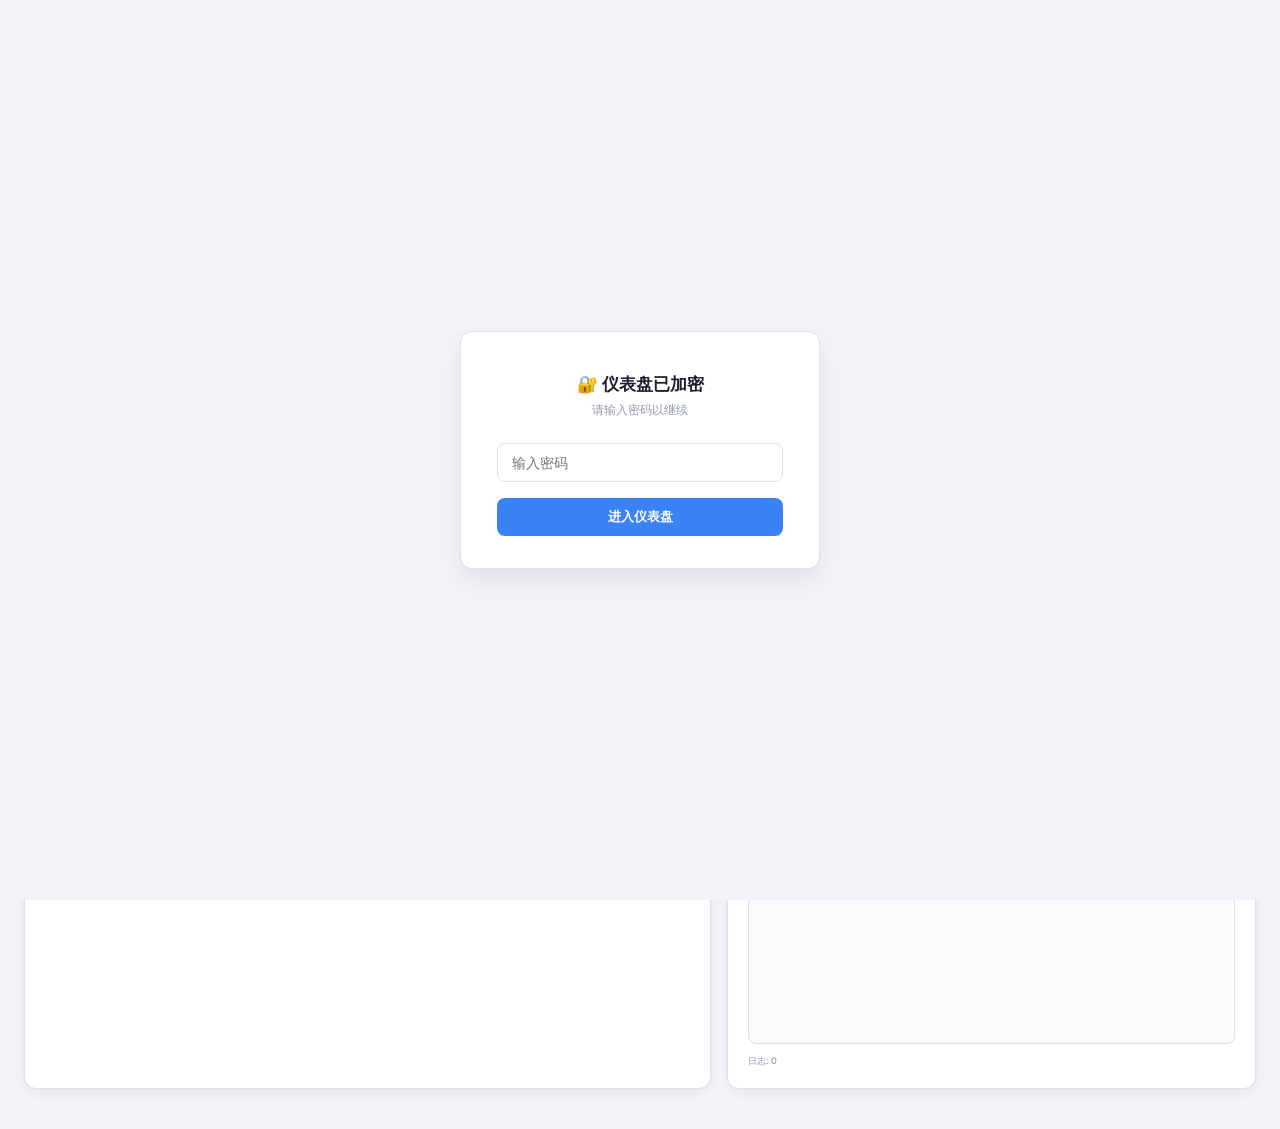
<file: 5min-15min-PTB-bot/static/dashboard.html>
<!doctype html>
<html lang="zh-CN">
<head>
  <meta charset="utf-8">
  <meta name="viewport" content="width=device-width, initial-scale=1">
  <title>BTC 自动交易仪表盘</title>
  <link rel="preconnect" href="https://fonts.googleapis.com">
  <link rel="preconnect" href="https://fonts.gstatic.com" crossorigin>
  <link href="https://fonts.googleapis.com/css2?family=Inter:wght@400;500;600;700;800&family=JetBrains+Mono:wght@400;500;600&display=swap" rel="stylesheet">
  <style>
    *, *::before, *::after { box-sizing: border-box; margin: 0; padding: 0; }
    :root {
      --bg-primary: #f2f4f8;
      --bg-secondary: #ffffff;
      --surface: #ffffff;
      --surface-alt: #f0f2f6;
      --surface-hover: #e8ecf3;
      --border: #dce1ea;
      --border-light: #e6eaf2;
      --text-primary: #1c1f2b;
      --text-secondary: #5e6e85;
      --text-tertiary: #8e9db0;
      --accent: #3b82f6;
      --accent-soft: rgba(59, 130, 246, 0.08);
      --green: #10b981;
      --green-soft: rgba(16, 185, 129, 0.08);
      --red: #ef4444;
      --red-soft: rgba(239, 68, 68, 0.08);
      --yellow: #f59e0b;
      --yellow-soft: rgba(245, 158, 11, 0.08);
      --shadow-sm: 0 1px 2px rgba(0,0,0,0.05);
      --shadow-md: 0 4px 12px rgba(0,0,0,0.05), 0 0 0 1px rgba(0,0,0,0.02);
      --shadow-lg: 0 12px 24px rgba(0,0,0,0.07);
      --radius: 12px;
      --radius-sm: 8px;
    }
    html { font-size: 14px; }
    body {
      font-family: "Inter", "PingFang SC", "Microsoft YaHei", system-ui, sans-serif;
      background: var(--bg-primary);
      color: var(--text-primary);
      min-height: 100vh;
      line-height: 1.5;
    }
    .wrap { max-width: 1440px; margin: 0 auto; padding: 20px 24px 40px; }
    ::-webkit-scrollbar { width: 6px; height: 6px; }
    ::-webkit-scrollbar-track { background: transparent; }
    ::-webkit-scrollbar-thumb { background: var(--border); border-radius: 4px; }
    ::-webkit-scrollbar-thumb:hover { background: var(--border-light); }

    /* Header */
    .header {
      display: flex;
      align-items: center;
      justify-content: space-between;
      flex-wrap: wrap;
      gap: 12px;
      padding: 16px 0 20px;
      border-bottom: 1px solid var(--border);
      margin-bottom: 24px;
    }
    .header-left { display: flex; flex-direction: column; gap: 4px; }
    .header-title {
      font-size: 1.35rem;
      font-weight: 800;
      letter-spacing: -0.03em;
      background: linear-gradient(135deg, #1c1f2b 0%, #3b82f6 100%);
      -webkit-background-clip: text;
      -webkit-text-fill-color: transparent;
    }
    .header-sub {
      font-size: 0.8125rem;
      color: var(--text-secondary);
      font-weight: 500;
    }
    .header-sub span { color: var(--accent); }
    .header-right {
      display: flex;
      align-items: center;
      gap: 12px;
      flex-wrap: wrap;
    }
    .interval-group {
      display: flex;
      background: var(--bg-secondary);
      border: 1px solid var(--border);
      border-radius: 999px;
      padding: 2px;
    }
    .interval-btn {
      border: none;
      background: transparent;
      color: var(--text-tertiary);
      font-family: inherit;
      font-size: 0.8125rem;
      font-weight: 600;
      padding: 6px 14px;
      border-radius: 999px;
      cursor: pointer;
      transition: all 0.15s;
    }
    .interval-btn:hover { color: var(--text-primary); }
    .interval-btn.active {
      background: var(--accent);
      color: #ffffff;
    }
    .interval-btn:disabled { opacity: 0.4; cursor: wait; pointer-events: none; }
    .badge {
      display: inline-flex;
      align-items: center;
      gap: 6px;
      background: var(--surface);
      border: 1px solid var(--border);
      border-radius: 999px;
      padding: 7px 14px;
      font-size: 0.8125rem;
      font-weight: 600;
      color: var(--text-secondary);
    }
    .badge-accent {
      border-color: var(--accent);
      background: var(--accent-soft);
      color: var(--accent);
    }

    /* Grid */
    .grid-3 { display: grid; grid-template-columns: repeat(3, 1fr); gap: 16px; margin-bottom: 16px; }
    .grid-2 { display: grid; grid-template-columns: 1.3fr 1fr; gap: 16px; }
    @media (max-width: 1100px) { .grid-3 { grid-template-columns: 1fr 1fr; } }
    @media (max-width: 860px) { .grid-3, .grid-2 { grid-template-columns: 1fr; } }

    /* Card */
    .card {
      background: var(--surface);
      border: 1px solid var(--border);
      border-radius: var(--radius);
      padding: 18px 20px 20px;
      box-shadow: var(--shadow-md);
    }
    .card-header {
      display: flex;
      align-items: center;
      justify-content: space-between;
      margin-bottom: 14px;
    }
    .card-title {
      font-size: 0.6875rem;
      font-weight: 700;
      letter-spacing: 0.08em;
      text-transform: uppercase;
      color: var(--text-tertiary);
    }
    .card-badge {
      font-size: 0.65rem;
      font-weight: 600;
      padding: 2px 8px;
      border-radius: 999px;
      background: var(--accent-soft);
      color: var(--accent);
    }
    .card-badge-db { background: var(--green-soft); color: var(--green); }
    .card-badge-live { background: var(--yellow-soft); color: var(--yellow); }

    /* Metric grid */
    .metrics { display: grid; gap: 10px; }
    .metrics-2 { grid-template-columns: 1fr 1fr; }
    .metrics-3 { grid-template-columns: 1fr 1fr 1fr; }
    .metrics-4 { grid-template-columns: 1fr 1fr 1fr 1fr; }
    @media (max-width: 600px) {
      .metrics-2, .metrics-3, .metrics-4 { grid-template-columns: 1fr 1fr; }
    }
    .metric {
      background: var(--surface-alt);
      border-radius: var(--radius-sm);
      padding: 12px 14px;
      border: 1px solid var(--border);
    }
    .metric-label {
      font-size: 0.6875rem;
      font-weight: 600;
      color: var(--text-tertiary);
      text-transform: uppercase;
      letter-spacing: 0.04em;
      margin-bottom: 4px;
    }
    .metric-value {
      font-size: 1.25rem;
      font-weight: 700;
      color: var(--text-primary);
      font-family: "JetBrains Mono", monospace;
    }
    .metric-value-sm { font-size: 1rem; }
    .metric-sub {
      font-size: 0.7rem;
      color: var(--text-tertiary);
      margin-top: 2px;
    }
    .text-up { color: var(--green); }
    .text-down { color: var(--red); }
    .text-warn { color: var(--yellow); }
    .text-muted { color: var(--text-tertiary); }

    /* Table */
    .table-wrap {
      overflow-x: auto;
      margin-top: 4px;
      border-radius: var(--radius-sm);
      border: 1px solid var(--border);
    }
    table {
      width: 100%;
      border-collapse: collapse;
      font-size: 0.75rem;
    }
    thead { background: var(--surface-alt); }
    th {
      text-align: left;
      padding: 10px 12px;
      font-weight: 600;
      color: var(--text-tertiary);
      font-size: 0.65rem;
      text-transform: uppercase;
      letter-spacing: 0.06em;
      white-space: nowrap;
      border-bottom: 1px solid var(--border);
    }
    td {
      padding: 9px 12px;
      border-bottom: 1px solid var(--border);
      font-family: "JetBrains Mono", monospace;
      font-size: 0.7rem;
      color: var(--text-secondary);
      white-space: nowrap;
    }
    tr:last-child td { border-bottom: none; }
    tr:hover td { background: var(--surface-hover); }
    .table-empty {
      text-align: center;
      padding: 32px 16px;
      color: var(--text-tertiary);
      font-size: 0.8125rem;
    }

    /* Logs */
    .logs-box {
      height: 320px;
      overflow-y: auto;
      background: #fafbfc;
      border: 1px solid var(--border);
      border-radius: var(--radius-sm);
      padding: 10px 12px;
      font-family: "JetBrains Mono", monospace;
      font-size: 0.7rem;
      line-height: 1.55;
    }
    .log-line { color: var(--text-tertiary); padding: 1px 0; }
    .log-OK, .log-TRADE { color: var(--green); }
    .log-WARN { color: var(--yellow); }
    .log-ERR { color: var(--red); }

    /* Loading skeleton */
    .loading { color: var(--text-tertiary); font-size: 0.75rem; }
    .pulse { animation: pulse 1.5s ease-in-out infinite; }
    @keyframes pulse { 0%, 100% { opacity: 0.4; } 50% { opacity: 0.8; } }

    /* Count badge */
    .count-badge {
      font-size: 0.65rem;
      color: var(--text-tertiary);
      font-weight: 500;
    }

    /* ── 登录遮罩 ── */
    .login-overlay {
      position: fixed; inset: 0; z-index: 9999;
      background: var(--bg-primary);
      display: flex; align-items: center; justify-content: center;
    }
    .login-box {
      background: var(--surface);
      border: 1px solid var(--border);
      border-radius: var(--radius);
      padding: 40px 36px 32px;
      width: 360px; max-width: 90vw;
      box-shadow: var(--shadow-lg);
      text-align: center;
    }
    .login-box h2 {
      font-size: 1.2rem; font-weight: 700; margin-bottom: 4px;
    }
    .login-box p {
      color: var(--text-tertiary); font-size: 0.85rem; margin-bottom: 24px;
    }
    .login-box input {
      width: 100%; padding: 10px 14px;
      border: 1px solid var(--border); border-radius: var(--radius-sm);
      font-size: 1rem; font-family: inherit;
      outline: none; transition: border-color 0.15s;
    }
    .login-box input:focus { border-color: var(--accent); }
    .login-box .login-err {
      color: var(--red); font-size: 0.8rem; margin-top: 8px; display: none;
    }
    .login-box button {
      margin-top: 16px; width: 100%; padding: 10px;
      background: var(--accent); color: #fff; border: none;
      border-radius: var(--radius-sm); font-size: 0.95rem;
      font-weight: 600; cursor: pointer; font-family: inherit;
      transition: opacity 0.15s;
    }
    .login-box button:hover { opacity: 0.85; }
    .login-box button:disabled { opacity: 0.5; cursor: not-allowed; }
    .login-hidden { display: none !important; }

    /* ── 页面标签导航 ── */
    .page-nav {
      display: flex; gap: 4px;
      margin-bottom: 20px;
      background: var(--surface);
      border: 1px solid var(--border);
      border-radius: var(--radius);
      padding: 4px;
      box-shadow: var(--shadow-sm);
    }
    .page-nav-btn {
      flex: 1;
      border: none; background: transparent;
      font-family: inherit; font-size: 0.8125rem; font-weight: 600;
      padding: 10px 16px;
      border-radius: calc(var(--radius-sm) - 2px);
      cursor: pointer;
      color: var(--text-tertiary);
      transition: all 0.15s;
    }
    .page-nav-btn:hover { color: var(--text-primary); background: var(--surface-hover); }
    .page-nav-btn.active {
      background: var(--accent);
      color: #ffffff;
      box-shadow: var(--shadow-sm);
    }
    .page { display: none; }
    .page.page-active { display: block; }

    /* ── 策略说明卡片 ── */
    .strat-grid { display: grid; grid-template-columns: 1fr 1fr; gap: 16px; margin-bottom: 16px; }
    @media (max-width: 700px) { .strat-grid { grid-template-columns: 1fr; } }
    .strat-card {
      background: var(--surface);
      border: 1px solid var(--border);
      border-radius: var(--radius);
      padding: 18px 20px 20px;
      box-shadow: var(--shadow-md);
    }
    .strat-card h3 {
      font-size: 0.75rem; font-weight: 700;
      letter-spacing: 0.06em; text-transform: uppercase;
      color: var(--accent); margin-bottom: 12px;
    }
    .strat-card p, .strat-card li {
      font-size: 0.8rem; color: var(--text-secondary); line-height: 1.6;
    }
    .strat-card ul { padding-left: 16px; }
    .strat-card li { margin-bottom: 4px; }
    .strat-card .param {
      display: inline-block;
      background: var(--surface-alt);
      border: 1px solid var(--border);
      border-radius: 4px;
      padding: 1px 6px;
      font-family: "JetBrains Mono", monospace;
      font-size: 0.7rem;
      color: var(--text-primary);
    }

    /* ── 筛选按钮 ── */
    .filter-group {
      display: flex; gap: 6px; flex-wrap: wrap; margin-bottom: 12px;
    }
    .filter-btn {
      border: 1px solid var(--border);
      background: var(--bg-secondary);
      color: var(--text-tertiary);
      font-family: inherit; font-size: 0.75rem; font-weight: 600;
      padding: 5px 14px; border-radius: 999px; cursor: pointer;
      transition: all 0.12s;
    }
    .filter-btn:hover { color: var(--text-primary); border-color: var(--text-tertiary); }
    .filter-btn.active {
      background: var(--accent); color: #fff; border-color: var(--accent);
    }

    /* ── 统计概览条 ── */
    .summary-bar {
      display: flex; gap: 16px; flex-wrap: wrap;
      margin-bottom: 14px;
      padding: 12px 16px;
      background: var(--surface-alt);
      border: 1px solid var(--border);
      border-radius: var(--radius-sm);
    }
    .summary-item {
      font-size: 0.75rem;
      color: var(--text-secondary);
    }
    .summary-item strong {
      font-family: "JetBrains Mono", monospace;
      color: var(--text-primary);
      margin-left: 4px;
    }
  </style>
</head>
<body>

<!-- ======== 登录遮罩 ======== -->
<div class="login-overlay" id="loginOverlay">
  <div class="login-box">
    <h2>🔐 仪表盘已加密</h2>
    <p>请输入密码以继续</p>
    <input type="password" id="loginPwd" placeholder="输入密码" autocomplete="off">
    <div class="login-err" id="loginErr">密码错误，请重试</div>
    <button id="loginBtn">进入仪表盘</button>
  </div>
</div>

<div class="wrap">

  <!-- ======== HEADER ======== -->
  <header class="header">
    <div class="header-left">
      <div class="header-title">Polymarket BTC 自动交易</div>
      <div class="header-sub">市场: <a id="marketSlug" href="#" target="_blank" style="color:var(--accent);text-decoration:none">-</a> &middot; <span id="simMode"></span>
      docker: bot-ptb 文件夹:5min-15min-PTB-bot
      </div>
    </div>
    <div class="header-right">
      <div class="interval-group" role="group" aria-label="周期切换">
        <button type="button" class="interval-btn" data-min="5">5m</button>
        <button type="button" class="interval-btn" data-min="15">15m</button>
      </div>
      <span class="badge badge-accent" id="walletBalance">余额 --</span>
      <span class="badge" id="updatedAt">更新 --</span>
    </div>
  </header>

  <!-- ======== 页面导航 ======== -->
  <nav class="page-nav" id="pageNav">
    <button type="button" class="page-nav-btn active" data-page="home">首页</button>
    <button type="button" class="page-nav-btn" data-page="trades">交易记录</button>
    <button type="button" class="page-nav-btn" data-page="stats">统计分析</button>
    <button type="button" class="page-nav-btn" data-page="balance">余额变动</button>
  </nav>

  <!-- ======== 首页 ======== -->
  <div id="page-home" class="page page-active">

  <!-- ======== TOP ROW: Account | Stats | Market ======== -->
  <div class="grid-3">

    <!-- 账户总览 (DB) -->
    <section class="card">
      <div class="card-header">
        <span class="card-title">账户总览</span>
        <span class="card-badge card-badge-db">DB</span>
      </div>
      <div class="metrics metrics-2" id="accountOverview">
        <div class="metric"><div class="metric-label">余额</div><div class="metric-value" id="accBalance">--</div></div>
        <div class="metric"><div class="metric-label">总权益</div><div class="metric-value" id="accEquity">--</div></div>
        <div class="metric"><div class="metric-label">已实现盈亏</div><div class="metric-value metric-value-sm" id="accRealizedPnl">--</div></div>
        <div class="metric"><div class="metric-label">累计盈亏</div><div class="metric-value metric-value-sm" id="accCumulativePnl">--</div></div>
      </div>
    </section>

    <!-- 交易统计 (DB) -->
    <section class="card">
      <div class="card-header">
        <span class="card-title">交易统计</span>
        <span class="card-badge card-badge-db">DB</span>
      </div>
      <div class="metrics metrics-2" id="tradeStats">
        <div class="metric"><div class="metric-label">总交易</div><div class="metric-value" id="tsTotal">--</div></div>
        <div class="metric"><div class="metric-label">胜率</div><div class="metric-value" id="tsWinRate">--</div></div>
        <div class="metric"><div class="metric-label">总盈亏</div><div class="metric-value metric-value-sm" id="tsTotalPnl">--</div></div>
        <div class="metric"><div class="metric-label">平均盈亏</div><div class="metric-value metric-value-sm" id="tsAvgPnl">--</div></div>
      </div>
    </section>

    <!-- 实时市场 (SSE Live) -->
    <section class="card">
      <div class="card-header">
        <span class="card-title">实时市场</span>
        <span class="card-badge card-badge-live">LIVE</span>
      </div>
      <div class="metrics metrics-3" id="liveMarket">
        <div class="metric"><div class="metric-label">PTB</div><div class="metric-value metric-value-sm" id="mktPtb">--</div></div>
        <div class="metric"><div class="metric-label">Chainlink BTC</div><div class="metric-value metric-value-sm" id="mktChainlink">--</div></div>
        <div class="metric"><div class="metric-label">Binance BTC</div><div class="metric-value metric-value-sm" id="mktBinance">--</div></div>
        <div class="metric"><div class="metric-label">价差 (BTC-PTB)</div><div class="metric-value metric-value-sm" id="mktDiff">--</div></div>
        <div class="metric"><div class="metric-label">UP 价格</div><div class="metric-value metric-value-sm" id="mktUpPrice">--</div></div>
        <div class="metric"><div class="metric-label">DOWN 价格</div><div class="metric-value metric-value-sm" id="mktDownPrice">--</div></div>
      </div>
    </section>

  </div>

  <!-- ======== 策略说明 ======== -->
  <div class="strat-grid">
    <div class="strat-card">
      <h3>开仓条件</h3>
      <p>系统监控 BTC 与 PTB（Price To Beat）之间的价差，当价差偏离超过阈值且 UP/DOWN 代币概率在设定范围内时自动开仓。共 4 组独立条件，任意一组满足即触发：</p>
      <ul style="margin-top:8px">
        <li><span class="param">C1</span> 回溯 <strong>120</strong> 秒 · 价差 <strong>≥30</strong> 基点 · 概率 80%–92%</li>
        <li><span class="param">C2</span> 回溯 <strong>120</strong> 秒 · 价差 <strong>≥30</strong> 基点 · 概率 80%–92%</li>
        <li><span class="param">C3</span> 回溯 <strong>60</strong> 秒 · 价差 <strong>≥50</strong> 基点 · 概率 80%–92%</li>
        <li><span class="param">C4</span> 回溯 <strong>60</strong> 秒 · 价差 <strong>≥50</strong> 基点 · 概率 80%–92%</li>
      </ul>
      <p style="margin-top:8px">方向选择：BTC 价格低于 PTB 时买入 UP，高于 PTB 时买入 DOWN。</p>
    </div>
    <div class="strat-card">
      <h3>平仓逻辑</h3>
      <ul>
        <li><strong>止盈 (Take Profit)</strong> — 当代币概率上涨至 <span class="param">TAKE_PROFIT_CAP</span>（默认 99%）或盈亏比达到 <span class="param">TAKE_PROFIT_RR</span>（默认 1.0）时自动卖出平仓。</li>
        <li style="margin-top:8px"><strong>止损 (Stop Loss)</strong> — 当代币概率下跌至 <span class="param">STOP_LOSS_PROB_PCT</span>（默认 15%）以下时触发止损卖出，控制单笔最大亏损。</li>
        <li style="margin-top:8px"><strong>自动赎回 (Auto-Redeem)</strong> — 持仓到期后，获胜方向代币自动通过 Builder Relayer 赎回为 USDC。</li>
        <li style="margin-top:8px"><strong>模拟模式</strong> — 开启后不下真实订单，成交按盘口价格模拟，用于策略验证。</li>
      </ul>
    </div>
  </div>

  <!-- ======== BOTTOM ROW: Trades | Logs ======== -->
  <div class="grid-2">

    <!-- 交易记录 (DB) -->
    <section class="card">
      <div class="card-header">
        <span class="card-title">交易记录</span>
        <span class="card-badge card-badge-db">DB</span>
      </div>
      <div class="table-wrap">
        <table>
          <thead>
            <tr>
              <th>时间</th>
              <th>方向</th>
              <th>操作</th>
              <th>入价</th>
              <th>出价</th>
              <th>金额</th>
              <th>数量</th>
              <th>盈亏</th>
              <th>累计盈亏</th>
              <th>价差</th>
              <th>状态</th>
              <th>结果</th>
              <th>原因</th>
            </tr>
          </thead>
          <tbody id="tradesBody">
            <tr><td colspan="13" class="table-empty">加载中...</td></tr>
          </tbody>
        </table>
      </div>
      <div style="display:flex;justify-content:space-between;align-items:center;margin-top:10px;">
        <span class="count-badge" id="tradesCount">记录: 0</span>
        <span class="count-badge" id="tradesDbLabel">SQLite</span>
      </div>
    </section>

    <!-- 实时日志 -->
    <section class="card">
      <div class="card-header">
        <span class="card-title">实时日志</span>
        <span class="card-badge card-badge-live">LIVE</span>
      </div>
      <div class="logs-box" id="logsBox"></div>
      <div style="display:flex;justify-content:space-between;align-items:center;margin-top:10px;">
        <span class="count-badge" id="logCount">日志: 0</span>
      </div>
    </section>

  </div> <!-- /grid-2 -->

  </div> <!-- /page-home -->

  <!-- ======== 交易记录页 ======== -->
  <div id="page-trades" class="page">
    <section class="card">
      <div class="card-header">
        <span class="card-title">交易记录</span>
        <span class="card-badge card-badge-db">DB</span>
      </div>
      <div class="summary-bar">
        <span class="summary-item">总交易: <strong id="thTotal">-</strong></span>
        <span class="summary-item">总盈亏: <strong id="thTotalPnl">-</strong></span>
        <span class="summary-item">胜率: <strong id="thWinRate">-</strong></span>
        <span class="summary-item">最大盈利: <strong id="thMaxWin">-</strong></span>
        <span class="summary-item">最大亏损: <strong id="thMaxLoss">-</strong></span>
      </div>
      <div class="filter-group">
        <button type="button" class="filter-btn active" data-filter="side" data-val="all">全部方向</button>
        <button type="button" class="filter-btn" data-filter="side" data-val="UP">UP</button>
        <button type="button" class="filter-btn" data-filter="side" data-val="DOWN">DOWN</button>
        <span style="width:12px"></span>
        <button type="button" class="filter-btn active" data-filter="result" data-val="all">全部结果</button>
        <button type="button" class="filter-btn" data-filter="result" data-val="win">赢</button>
        <button type="button" class="filter-btn" data-filter="result" data-val="loss">亏</button>
      </div>
      <div class="table-wrap">
        <table>
          <thead>
            <tr>
              <th>时间</th>
              <th>方向</th>
              <th>操作</th>
              <th>入价</th>
              <th>出价</th>
              <th>金额</th>
              <th>数量</th>
              <th>盈亏</th>
              <th>累计盈亏</th>
              <th>价差</th>
              <th>状态</th>
              <th>结果</th>
              <th>原因</th>
            </tr>
          </thead>
          <tbody id="thBody">
            <tr><td colspan="13" class="table-empty">加载中...</td></tr>
          </tbody>
        </table>
      </div>
      <div style="display:flex;justify-content:space-between;align-items:center;margin-top:10px;">
        <span class="count-badge" id="thCount">记录: 0</span>
      </div>
    </section>
  </div>

  <!-- ======== 统计分析页 ======== -->
  <div id="page-stats" class="page">

    <!-- 概览条 -->
    <div class="summary-bar">
      <span class="summary-item">总交易: <strong id="sfTotal">-</strong></span>
      <span class="summary-item">胜率: <strong id="sfWinRate">-</strong></span>
      <span class="summary-item">总盈亏: <strong id="sfTotalPnl">-</strong></span>
      <span class="summary-item">平均盈亏: <strong id="sfAvgPnl">-</strong></span>
      <span class="summary-item">总开仓: <strong id="sfTotalBuys">-</strong></span>
    </div>

    <!-- 第一行：按方向 + 按原因 -->
    <div class="grid-2" style="margin-bottom:16px">
      <!-- 按方向 -->
      <section class="card">
        <div class="card-header"><span class="card-title">按方向统计</span></div>
        <div class="table-wrap">
          <table>
            <thead><tr><th>方向</th><th>笔数</th><th>总盈亏</th><th>平均盈亏</th><th>胜</th><th>负</th><th>胜率</th></tr></thead>
            <tbody id="sfBySide"></tbody>
          </table>
        </div>
      </section>
      <!-- 按原因 -->
      <section class="card">
        <div class="card-header"><span class="card-title">按平仓原因统计</span></div>
        <div class="table-wrap">
          <table>
            <thead><tr><th>原因</th><th>笔数</th><th>总盈亏</th><th>平均盈亏</th><th>胜</th><th>负</th><th>胜率</th></tr></thead>
            <tbody id="sfByReason"></tbody>
          </table>
        </div>
      </section>
    </div>

    <!-- 第二行：按入场价格 + 按差价 -->
    <div class="grid-2" style="margin-bottom:16px">
      <section class="card">
        <div class="card-header"><span class="card-title">按入场价格区间统计</span></div>
        <div class="table-wrap">
          <table>
            <thead><tr><th>入场概率</th><th>笔数</th><th>总盈亏</th><th>平均盈亏</th><th>胜</th><th>负</th><th>胜率</th></tr></thead>
            <tbody id="sfByEntryPrice"></tbody>
          </table>
        </div>
      </section>
      <section class="card">
        <div class="card-header"><span class="card-title">按价差区间统计</span></div>
        <div class="table-wrap">
          <table>
            <thead><tr><th>价差(BTC-PTB)</th><th>笔数</th><th>总盈亏</th><th>平均盈亏</th><th>胜</th><th>负</th><th>胜率</th></tr></thead>
            <tbody id="sfByDiff"></tbody>
          </table>
        </div>
      </section>
    </div>

    <!-- 第三行：按日期 -->
    <section class="card">
      <div class="card-header"><span class="card-title">按日期统计</span></div>
      <div class="table-wrap">
        <table>
          <thead><tr><th>日期</th><th>笔数</th><th>总盈亏</th><th>平均盈亏</th><th>胜</th><th>负</th><th>胜率</th></tr></thead>
          <tbody id="sfByDay"></tbody>
        </table>
      </div>
    </section>

  </div> <!-- /page-stats -->

  <!-- ======== 余额变动页 ======== -->
  <div id="page-balance" class="page">
    <section class="card">
      <div class="card-header">
        <span class="card-title">余额变动历史</span>
        <span class="card-badge card-badge-db">DB</span>
      </div>
      <div class="summary-bar">
        <span class="summary-item">当前余额: <strong id="bhBalance">-</strong></span>
        <span class="summary-item">总权益: <strong id="bhEquity">-</strong></span>
        <span class="summary-item">已实现盈亏: <strong id="bhRealizedPnl">-</strong></span>
        <span class="summary-item">累计盈亏: <strong id="bhCumPnl">-</strong></span>
        <span class="summary-item">持仓数: <strong id="bhPositions">-</strong></span>
      </div>
      <div class="table-wrap">
        <table>
          <thead>
            <tr>
              <th>时间</th>
              <th>余额</th>
              <th>可用余额</th>
              <th>持仓市值</th>
              <th>总权益</th>
              <th>浮动盈亏</th>
              <th>已实现盈亏</th>
              <th>累计盈亏</th>
              <th>持仓数</th>
              <th>BTC 价格</th>
            </tr>
          </thead>
          <tbody id="bhBody">
            <tr><td colspan="10" class="table-empty">加载中...</td></tr>
          </tbody>
        </table>
      </div>
      <div style="display:flex;justify-content:space-between;align-items:center;margin-top:10px;">
        <span class="count-badge" id="bhCount">记录: 0</span>
      </div>
    </section>
  </div>

</div> <!-- /wrap -->

<script>
"use strict";
const $ = (id) => document.getElementById(id);

// ── 密码认证 ──
const PWD_KEY = "dash_pwd";
let gPwd = localStorage.getItem(PWD_KEY) || "";

// 从 URL 参数读取密码（SSE 首次加载时传入）
const urlParams = new URLSearchParams(window.location.search);
const urlPwd = urlParams.get("pwd") || "";
if (urlPwd && !gPwd) {
  gPwd = urlPwd;
  localStorage.setItem(PWD_KEY, gPwd);
  // 清除 URL 中的密码参数
  const u = new URL(window.location.href);
  u.searchParams.delete("pwd");
  window.history.replaceState({}, "", u.toString());
}

// 给 fetch URL 追加密码参数
function authUrl(path) {
  const sep = path.includes("?") ? "&" : "?";
  return gPwd ? path + sep + "pwd=" + encodeURIComponent(gPwd) : path;
}
async function authFetch(path, opts) {
  return fetch(authUrl(path), opts || {});
}

// 登录流程
async function doLogin() {
  const input = $("loginPwd");
  const errEl = $("loginErr");
  const btn = $("loginBtn");
  const pwd = input.value.trim();
  if (!pwd) { input.focus(); return; }
  btn.disabled = true;
  errEl.style.display = "none";
  try {
    const r = await fetch("/api/auth?pwd=" + encodeURIComponent(pwd));
    if (r.ok) {
      gPwd = pwd;
      localStorage.setItem(PWD_KEY, gPwd);
      $("loginOverlay").classList.add("login-hidden");
      initApp();
    } else {
      errEl.style.display = "block";
    }
  } catch(e) {
    errEl.style.display = "block";
    errEl.textContent = "连接失败，请检查服务是否运行";
  }
  btn.disabled = false;
}
$("loginBtn").addEventListener("click", doLogin);
$("loginPwd").addEventListener("keydown", e => { if (e.key === "Enter") doLogin(); });

// 如果已有密码，直接隐藏遮罩并启动
if (gPwd) {
  $("loginOverlay").classList.add("login-hidden");
}

// ── DB 数据缓存 ──
let dbStats = null;
let dbAccount = null;
let dbTrades = [];
let marketData = {};
let latestPrices = {};
const priceTrend = { chainlink: {base:null,sec:0}, binance: {base:null,sec:0}, up: {base:null,sec:0}, down: {base:null,sec:0} };

// ── 工具函数 ──
const maybeNum = (v) => { if (v===null||v===void 0||v==="") return null; const n=Number(v); return Number.isFinite(n)?n:null; };
const fmt = (n,d) => n===null||n===void 0||!Number.isFinite(Number(n)) ? "-" : Number(n).toLocaleString("en-US",{minimumFractionDigits:d||2,maximumFractionDigits:d||2});
const fmtPct = (v) => v===null||v===void 0 ? "-" : (Number(v)*100).toFixed(2)+"%";
const fmtSigned = (v,d) => { if(v===null||v===void 0) return "--"; const n=Number(v); if(!Number.isFinite(n)) return "--"; return (n>=0?"+":"-")+"$"+Math.abs(n).toFixed(d||2); };
const fmtPrice = (v) => v===null||v===void 0 ? "-" : "$"+fmt(v,2);
const fmtTime = (iso) => { if(!iso) return "-"; try{const d=new Date(iso); return Number.isFinite(d.getTime())?d.toLocaleString("zh-CN",{hour12:false}):String(iso).slice(0,19);}catch(e){return String(iso).slice(0,19);} };
const clsPnl = (v) => { if(v===null||v===void 0) return ""; const n=Number(v); return n>0?"text-up":n<0?"text-down":""; };
const clsSide = (s) => { if(!s) return ""; const u=String(s).toUpperCase(); return u==="UP"?"text-up":u==="DOWN"?"text-down":""; };

// ── 从 DB 获取数据 ──
async function fetchDbStats() {
  try { const r=await authFetch("/api/db/stats"); if(r.ok) dbStats=await r.json(); } catch(e){ console.error("fetchDbStats err", e); }
}
async function fetchDbAccount() {
  try { const r=await authFetch("/api/db/account"); if(r.ok) dbAccount=await r.json(); } catch(e){ console.error("fetchDbAccount err", e); }
}
async function fetchDbTrades() {
  // 统一用 allTrades 作为首页和交易记录页的单一数据源
  try {
    const r = await authFetch("/api/db/trades?limit=200");
    if (!r.ok) {
      const txt = await r.text().catch(()=>"");
      console.error("fetchDbTrades http", r.status, txt);
      return;
    }
    const j = await r.json();
    if (j && j.items) {
      allTrades = j.items;
      dbTrades = j.items;  // 兼容首页 renderDbTrades
      if (currentPage === "trades") renderTradeHistory();
      renderDbTrades();    // 首页交易记录表格也刷新
    } else {
      console.warn("fetchDbTrades: empty items, err=", j && j.error, j);
    }
  } catch(e) { console.error("fetchDbTrades err", e); }
}

// ── 渲染 DB 数据 ──
function renderDbStats() {
  const s = dbStats || {};
  $("tsTotal").textContent = s.total_trades ?? "--";
  $("tsWinRate").textContent = s.win_rate != null ? s.win_rate+"%" : "--";
  const tp = maybeNum(s.total_pnl);
  $("tsTotalPnl").textContent = fmtSigned(tp,3);
  $("tsTotalPnl").className = "metric-value metric-value-sm "+clsPnl(tp);
  const ap = maybeNum(s.avg_pnl);
  $("tsAvgPnl").textContent = fmtSigned(ap,3);
  $("tsAvgPnl").className = "metric-value metric-value-sm "+clsPnl(ap);
}

function renderDbAccount() {
  const a = dbAccount || {};
  const bal = maybeNum(a.balance);
  $("accBalance").textContent = bal!==null ? "$"+fmt(bal,2) : "--";
  const eq = maybeNum(a.total_equity);
  $("accEquity").textContent = eq!==null ? "$"+fmt(eq,2) : "--";
  const rp = maybeNum(a.realized_pnl);
  $("accRealizedPnl").textContent = fmtSigned(rp,3);
  $("accRealizedPnl").className = "metric-value metric-value-sm "+clsPnl(rp);
  const cp = maybeNum(a.cumulative_pnl);
  $("accCumulativePnl").textContent = fmtSigned(cp,3);
  $("accCumulativePnl").className = "metric-value metric-value-sm "+clsPnl(cp);
}

function renderDbTrades() {
  const rows = Array.isArray(dbTrades) ? dbTrades : [];
  $("tradesCount").textContent = "记录: "+rows.length;
  const tbody = $("tradesBody");
  if (!rows.length) {
    tbody.innerHTML = '<tr><td colspan="13" class="table-empty">暂无交易记录</td></tr>';
    return;
  }
  tbody.innerHTML = rows.map(t => {
    const side = (t.side||"").toUpperCase();
    const action = (t.action||"").toUpperCase();
    const entry = maybeNum(t.entry_price);
    const exit = maybeNum(t.exit_price);
    const amount = maybeNum(t.amount_usdc);
    const shares = maybeNum(t.shares);
    const pnl = maybeNum(t.pnl_usd);
    const cumPnl = maybeNum(t.cumulative_pnl_usd);
    const diff = maybeNum(t.diff_at_trade);
    const status = t.status || "-";
    const result = t.result || "-";
    const reason = t.open_reason || "-";
    return `<tr>
      <td>${fmtTime(t.created_at)}</td>
      <td class="${clsSide(side)}">${side}</td>
      <td>${action==="BUY"?"买入":"卖出"}</td>
      <td>${entry!==null?fmtPct(entry):"-"}</td>
      <td>${exit!==null?fmtPct(exit):"-"}</td>
      <td>${amount!==null?"$"+fmt(amount,2):"-"}</td>
      <td>${shares!==null?fmt(shares,4):"-"}</td>
      <td class="${clsPnl(pnl)}">${pnl!==null?fmtSigned(pnl,3):"-"}</td>
      <td class="${clsPnl(cumPnl)}">${cumPnl!==null?fmtSigned(cumPnl,3):"-"}</td>
      <td class="${diff!==null?(diff>=0?"text-up":"text-down"):""}">${diff!==null?(diff>=0?"+":"")+fmt(diff,0):"-"}</td>
      <td>${status==="filled"?"成交":status}</td>
      <td class="${result==="win"?"text-up":result==="loss"?"text-down":"text-warn"}">${result==="win"?"赢":result==="loss"?"亏":result}</td>
      <td>${reason}</td>
    </tr>`;
  }).join("");
}

function renderAllDb() {
  renderDbStats();
  renderDbAccount();
  renderDbTrades();
}

// ── 实时市场渲染 (来自 SSE) ──
function renderMarket(data) {
  const mkt = data.market || {};
  const prices = data.prices || {};
  marketData = data;
  latestPrices = prices;

  const slug = mkt.slug || "";
  $("marketSlug").textContent = slug || "-";
  $("marketSlug").href = slug ? "https://polymarket.com/zh/event/" + slug : "#";
  $("updatedAt").textContent = "更新 "+(data.updated_at ? fmtTime(data.updated_at) : "--");

  const sim = data.simulation_mode;
  $("simMode").textContent = sim ? "模拟模式" : "实盘模式";

  const bal = data.wallet_balance;
  $("walletBalance").textContent = bal!==null&&bal!==void 0 ? "余额 $"+fmt(bal,2) : "余额 --";

  if (data.btc_market_minutes != null) {
    document.querySelectorAll(".interval-btn").forEach(b => {
      b.classList.toggle("active", Number(b.dataset.min) === Number(data.btc_market_minutes));
    });
  }

  // 价格
  $("mktPtb").textContent = fmtPrice(prices.ptb);
  setPriceArrow("mktChainlink", prices.chainlink_btc, "chainlink");
  setPriceArrow("mktBinance", prices.binance_btc, "binance");
  setPctArrow("mktUpPrice", prices.up_price, "up");
  setPctArrow("mktDownPrice", prices.down_price, "down");
  setDiffEl(prices.diff);
}

function setPriceArrow(elId, val, key) {
  const el = $(elId);
  const n = maybeNum(val);
  if (n === null) { el.textContent="-"; el.className="metric-value metric-value-sm"; priceTrend[key]={base:null,sec:0}; return; }
  const now = Math.floor(Date.now()/1000);
  const st = priceTrend[key]||{base:null,sec:0};
  let arrow = "→", cls = "text-warn";
  if (st.base !== null) { if (n>st.base) { arrow="↑"; cls="text-up"; } else if (n<st.base) { arrow="↓"; cls="text-down"; } }
  el.textContent = fmtPrice(n)+" "+arrow;
  el.className = "metric-value metric-value-sm "+cls;
  if (st.sec !== now) { st.base = n; st.sec = now; }
  priceTrend[key] = st;
}

function setPctArrow(elId, val, key) {
  const el = $(elId);
  const n = maybeNum(val);
  if (n === null) { el.textContent="-"; el.className="metric-value metric-value-sm"; priceTrend[key]={base:null,sec:0}; return; }
  const now = Math.floor(Date.now()/1000);
  const st = priceTrend[key]||{base:null,sec:0};
  let arrow = "→", cls = "text-warn";
  if (st.base !== null) { if (n>st.base) { arrow="↑"; cls="text-up"; } else if (n<st.base) { arrow="↓"; cls="text-down"; } }
  el.textContent = fmtPct(n)+" "+arrow;
  el.className = "metric-value metric-value-sm "+cls;
  if (st.sec !== now) { st.base = n; st.sec = now; }
  priceTrend[key] = st;
}

function setDiffEl(v) {
  const el = $("mktDiff");
  const n = maybeNum(v);
  if (n === null) { el.textContent="-"; el.className="metric-value metric-value-sm"; return; }
  el.textContent = (n>=0?"+":"")+fmt(n,0);
  el.className = "metric-value metric-value-sm "+(n>0?"text-up":n<0?"text-down":"text-warn");
}

// ── 实时日志 ──
let logSig = "";
function renderLogs(items) {
  const sig = JSON.stringify((items||[]).slice(-20));
  if (sig === logSig) return;
  logSig = sig;
  const box = $("logsBox");
  box.innerHTML = "";
  const arr = Array.isArray(items) ? items : [];
  $("logCount").textContent = "日志: "+arr.length;
  for (const row of arr) {
    const p = document.createElement("div");
    p.className = "log-line log-"+(row.level||"INFO");
    p.textContent = "["+(row.time||"--:--:--")+"] "+(row.message||"");
    box.appendChild(p);
  }
  box.scrollTop = box.scrollHeight;
}

// ── SSE 流 ──
function startSSE() {
  if (!("EventSource" in window)) return;
  try {
    const es = new EventSource(authUrl("/api/stream"));
    es.addEventListener("status", ev => {
      try { const d = JSON.parse(ev.data||"{}"); if (d && d.data) renderMarket(d.data); } catch(e){}
    });
    es.addEventListener("logs", ev => {
      try { const d = JSON.parse(ev.data||"{}"); if (d && d.items) renderLogs(d.items); } catch(e){}
    });
  } catch(_) {}
}

// ── DB 数据轮询（合并为单次请求）──
async function pollDb() {
  try {
    const r = await authFetch("/api/db/overview");
    if (!r.ok) return;
    const j = await r.json();
    if (j.stats) dbStats = j.stats;
    if (j.account) dbAccount = j.account;
    if (j.trades) {
      allTrades = j.trades;
      dbTrades = j.trades;
      if (currentPage === "trades") renderTradeHistory();
    }
    renderAllDb();
  } catch(e) { console.error("pollDb err", e); }
}

// Fallback HTTP polling for live data
async function pollStatus() {
  try {
    const r = await authFetch("/api/status", {cache:"no-store"});
    if (r.ok) renderMarket(await r.json());
  } catch(_) {}
}
async function pollLogs() {
  try {
    const r = await authFetch("/api/logs", {cache:"no-store"});
    if (r.ok) { const j = await r.json(); renderLogs((j&&j.items)||[]); }
  } catch(_) {}
}

// 如果已有密码则直接启动，否则遮罩会拦截
if (gPwd) initApp();

// ── 页面切换 ──
let currentPage = "home";
function switchPage(pageId) {
  currentPage = pageId;
  document.querySelectorAll(".page").forEach(p => p.classList.remove("page-active"));
  const page = document.getElementById("page-" + pageId);
  if (page) page.classList.add("page-active");
  document.querySelectorAll(".page-nav-btn").forEach(b => {
    b.classList.toggle("active", b.dataset.page === pageId);
  });
  if (pageId === "trades") { fetchDbTrades().then(renderTradeHistory); }
  if (pageId === "stats") { fetchStatsDetail().then(renderStatsDetail); }
  if (pageId === "balance") { fetchBalanceHistory().then(renderBalanceHistory); }
}
document.getElementById("pageNav").addEventListener("click", e => {
  const btn = e.target.closest(".page-nav-btn");
  if (btn) switchPage(btn.dataset.page);
});

// ── 交易记录页数据 ──
let allTrades = [];
let tradeFilterSide = "all";
let tradeFilterResult = "all";

function renderTradeHistory() {
  let rows = allTrades;
  if (tradeFilterSide !== "all") rows = rows.filter(t => (t.side||"").toUpperCase() === tradeFilterSide);
  if (tradeFilterResult !== "all") rows = rows.filter(t => (t.result||"") === tradeFilterResult);

  const totalPnl = rows.reduce((s, t) => s + (maybeNum(t.pnl_usd) || 0), 0);
  const wins = rows.filter(t => t.result === "win").length;
  const losses = rows.filter(t => t.result === "loss").length;
  const maxWin = rows.length ? Math.max(0, ...rows.map(t => maybeNum(t.pnl_usd)||0)) : 0;
  const maxLoss = rows.length ? Math.min(0, ...rows.map(t => maybeNum(t.pnl_usd)||0)) : 0;

  $("thTotal").textContent = rows.length;
  $("thTotalPnl").textContent = fmtSigned(totalPnl, 3);
  $("thTotalPnl").className = "summary-item " + clsPnl(totalPnl);
  $("thWinRate").textContent = rows.length ? (wins / (wins + losses || 1) * 100).toFixed(1) + "%" : "-";
  $("thMaxWin").textContent = fmtSigned(maxWin, 3);
  $("thMaxWin").className = "summary-item " + clsPnl(maxWin);
  $("thMaxLoss").textContent = fmtSigned(maxLoss, 3);
  $("thMaxLoss").className = "summary-item " + clsPnl(maxLoss);

  $("thCount").textContent = "记录: " + rows.length;
  const tbody = $("thBody");
  if (!rows.length) {
    tbody.innerHTML = '<tr><td colspan="13" class="table-empty">暂无交易记录</td></tr>';
    return;
  }
  tbody.innerHTML = rows.map(t => {
    const side = (t.side||"").toUpperCase();
    const action = (t.action||"").toUpperCase();
    const entry = maybeNum(t.entry_price);
    const exit = maybeNum(t.exit_price);
    const amount = maybeNum(t.amount_usdc);
    const shares = maybeNum(t.shares);
    const pnl = maybeNum(t.pnl_usd);
    const cumPnl = maybeNum(t.cumulative_pnl_usd);
    const diff = maybeNum(t.diff_at_trade);
    const status = t.status || "-";
    const result = t.result || "-";
    const reason = t.open_reason || "-";
    return `<tr>
      <td>${fmtTime(t.created_at)}</td>
      <td class="${clsSide(side)}">${side}</td>
      <td>${action==="BUY"?"买入":"卖出"}</td>
      <td>${entry!==null?fmtPct(entry):"-"}</td>
      <td>${exit!==null?fmtPct(exit):"-"}</td>
      <td>${amount!==null?"$"+fmt(amount,2):"-"}</td>
      <td>${shares!==null?fmt(shares,4):"-"}</td>
      <td class="${clsPnl(pnl)}">${pnl!==null?fmtSigned(pnl,3):"-"}</td>
      <td class="${clsPnl(cumPnl)}">${cumPnl!==null?fmtSigned(cumPnl,3):"-"}</td>
      <td class="${diff!==null?(diff>=0?"text-up":"text-down"):""}">${diff!==null?(diff>=0?"+":"")+fmt(diff,0):"-"}</td>
      <td>${status==="filled"?"成交":status}</td>
      <td class="${result==="win"?"text-up":result==="loss"?"text-down":"text-warn"}">${result==="win"?"赢":result==="loss"?"亏":result}</td>
      <td>${reason}</td>
    </tr>`;
  }).join("");
}

// 交易记录页筛选按钮
document.getElementById("page-trades").addEventListener("click", e => {
  const btn = e.target.closest(".filter-btn");
  if (!btn) return;
  const filter = btn.dataset.filter;
  const val = btn.dataset.val;
  if (filter === "side") {
    tradeFilterSide = val;
    document.querySelectorAll("#page-trades .filter-btn[data-filter='side']").forEach(b => b.classList.toggle("active", b.dataset.val === val));
  } else if (filter === "result") {
    tradeFilterResult = val;
    document.querySelectorAll("#page-trades .filter-btn[data-filter='result']").forEach(b => b.classList.toggle("active", b.dataset.val === val));
  }
  renderTradeHistory();
});

// ── 余额变动页数据 ──
let balanceHistory = [];

async function fetchBalanceHistory() {
  try {
    const r = await authFetch("/api/db/account-history?limit=200");
    if (r.ok) { const j = await r.json(); if (j && j.items) { balanceHistory = j.items; if (currentPage === "balance") renderBalanceHistory(); } }
  } catch(_) {}
}

function renderBalanceHistory() {
  const rows = balanceHistory;
  $("bhCount").textContent = "记录: " + rows.length;

  // Summary from latest
  if (rows.length) {
    const l = rows[0];
    $("bhBalance").textContent = maybeNum(l.balance) !== null ? "$"+fmt(l.balance,2) : "-";
    $("bhEquity").textContent = maybeNum(l.total_equity) !== null ? "$"+fmt(l.total_equity,2) : "-";
    const rp = maybeNum(l.realized_pnl);
    $("bhRealizedPnl").textContent = fmtSigned(rp, 3);
    $("bhRealizedPnl").className = "summary-item " + clsPnl(rp);
    const cp = maybeNum(l.cumulative_pnl);
    $("bhCumPnl").textContent = fmtSigned(cp, 3);
    $("bhCumPnl").className = "summary-item " + clsPnl(cp);
    $("bhPositions").textContent = l.open_positions_count != null ? l.open_positions_count : "-";
  }

  const tbody = $("bhBody");
  if (!rows.length) {
    tbody.innerHTML = '<tr><td colspan="10" class="table-empty">暂无余额变动记录</td></tr>';
    return;
  }
  tbody.innerHTML = rows.map(r => {
    const bal = maybeNum(r.balance);
    const avail = maybeNum(r.available_balance);
    const posVal = maybeNum(r.position_value);
    const eq = maybeNum(r.total_equity);
    const upnl = maybeNum(r.unrealized_pnl);
    const rpnl = maybeNum(r.realized_pnl);
    const cpnl = maybeNum(r.cumulative_pnl);
    return `<tr>
      <td>${fmtTime(r.created_at)}</td>
      <td>${bal!==null?"$"+fmt(bal,2):"-"}</td>
      <td>${avail!==null?"$"+fmt(avail,2):"-"}</td>
      <td>${posVal!==null?"$"+fmt(posVal,2):"-"}</td>
      <td>${eq!==null?"$"+fmt(eq,2):"-"}</td>
      <td class="${clsPnl(upnl)}">${upnl!==null?fmtSigned(upnl,3):"-"}</td>
      <td class="${clsPnl(rpnl)}">${rpnl!==null?fmtSigned(rpnl,3):"-"}</td>
      <td class="${clsPnl(cpnl)}">${cpnl!==null?fmtSigned(cpnl,3):"-"}</td>
      <td>${r.open_positions_count != null ? r.open_positions_count : "-"}</td>
      <td>${maybeNum(r.btc_price)!==null?"$"+fmt(r.btc_price,0):"-"}</td>
    </tr>`;
  }).join("");
}

// ── 统计详情页数据 ──
let statsDetail = null;

async function fetchStatsDetail() {
  try {
    const r = await authFetch("/api/db/stats/detail");
    if (r.ok) { statsDetail = await r.json(); if (currentPage === "stats") renderStatsDetail(); }
  } catch(_) {}
}

function winRate(w, l) {
  const t = (w||0) + (l||0);
  return t > 0 ? (w / t * 100).toFixed(1) + "%" : "-";
}

function renderStatsRow(name, d) {
  const cnt = d.cnt || 0;
  const tp = maybeNum(d.total_pnl);
  const ap = maybeNum(d.avg_pnl);
  const w = d.wins || 0;
  const l = d.losses || 0;
  return `<tr>
    <td>${name}</td>
    <td>${cnt}</td>
    <td class="${clsPnl(tp)}">${fmtSigned(tp,3)}</td>
    <td class="${clsPnl(ap)}">${fmtSigned(ap,3)}</td>
    <td class="text-up">${w}</td>
    <td class="text-down">${l}</td>
    <td>${winRate(w,l)}</td>
  </tr>`;
}

function renderStatsDetail() {
  const s = statsDetail || {};
  const sellStats = (s.by_reason||[]).reduce((a,r) => ({total:(a.total||0)+r.cnt, wins:(a.wins||0)+r.wins, losses:(a.losses||0)+r.losses, pnl: (a.pnl||0)+maybeNum(r.total_pnl)}), {total:0,wins:0,losses:0,pnl:0});

  $("sfTotal").textContent = sellStats.total;
  $("sfWinRate").textContent = winRate(sellStats.wins, sellStats.losses);
  $("sfTotalPnl").textContent = fmtSigned(sellStats.pnl, 3);
  $("sfTotalPnl").className = "summary-item " + clsPnl(sellStats.pnl);
  const avgPnl = sellStats.total > 0 ? sellStats.pnl / sellStats.total : null;
  $("sfAvgPnl").textContent = fmtSigned(avgPnl, 3);
  $("sfAvgPnl").className = "summary-item " + clsPnl(avgPnl);
  $("sfTotalBuys").textContent = s.total_buys || 0;

  // 按方向
  const bySide = s.by_side || [];
  $("sfBySide").innerHTML = bySide.length
    ? bySide.map(r => renderStatsRow((r.side||"-").toUpperCase(), r)).join("")
    : '<tr><td colspan="7" class="table-empty">暂无数据</td></tr>';

  // 按原因
  const byReason = s.by_reason || [];
  $("sfByReason").innerHTML = byReason.length
    ? byReason.map(r => renderStatsRow(r.open_reason || "-", r)).join("")
    : '<tr><td colspan="7" class="table-empty">暂无数据</td></tr>';

  // 按入场价格
  const byEntry = s.by_entry_price || [];
  $("sfByEntryPrice").innerHTML = byEntry.length
    ? byEntry.map(r => renderStatsRow(r.price_range, r)).join("")
    : '<tr><td colspan="7" class="table-empty">暂无数据</td></tr>';

  // 按差价
  const byDiff = s.by_diff || [];
  $("sfByDiff").innerHTML = byDiff.length
    ? byDiff.map(r => renderStatsRow(r.diff_range, r)).join("")
    : '<tr><td colspan="7" class="table-empty">暂无数据</td></tr>';

  // 按日期
  const byDay = s.by_day || [];
  $("sfByDay").innerHTML = byDay.length
    ? byDay.map(r => renderStatsRow(r.day, r)).join("")
    : '<tr><td colspan="7" class="table-empty">暂无数据</td></tr>';
}

// ── 增强初始化 ──
function initApp() {
  pollDb();
  setInterval(pollDb, 10000);     // 10s 合并请求（之前 5s 三路并发）
  startSSE();
  // SSE 提供实时 status & logs，HTTP 降级拉长间隔
  setInterval(pollStatus, 30000); // 30s
  setInterval(pollLogs, 15000);   // 15s（之前 2s）

  // 子页面数据轮询（初始错开 3s/6s 避免同时并发）
  setTimeout(() => { fetchBalanceHistory(); setInterval(fetchBalanceHistory, 30000); }, 3000);
  setTimeout(() => { fetchStatsDetail(); setInterval(fetchStatsDetail, 30000); }, 6000);
}

// 周期切换
document.querySelectorAll(".interval-btn").forEach(btn => {
  btn.addEventListener("click", async () => {
    const m = Number(btn.dataset.min);
    if (!Number.isFinite(m)) return;
    document.querySelectorAll(".interval-btn").forEach(b => b.disabled = true);
    try {
      const r = await authFetch("/api/btc-market-minutes", {
        method:"POST", headers:{"Content-Type":"application/json"},
        body: JSON.stringify({minutes:m})
      });
      if (r.ok) pollStatus();
    } catch(_) {} finally {
      document.querySelectorAll(".interval-btn").forEach(b => b.disabled = false);
    }
  });
});
</script>
</body>
</html>
</file>
